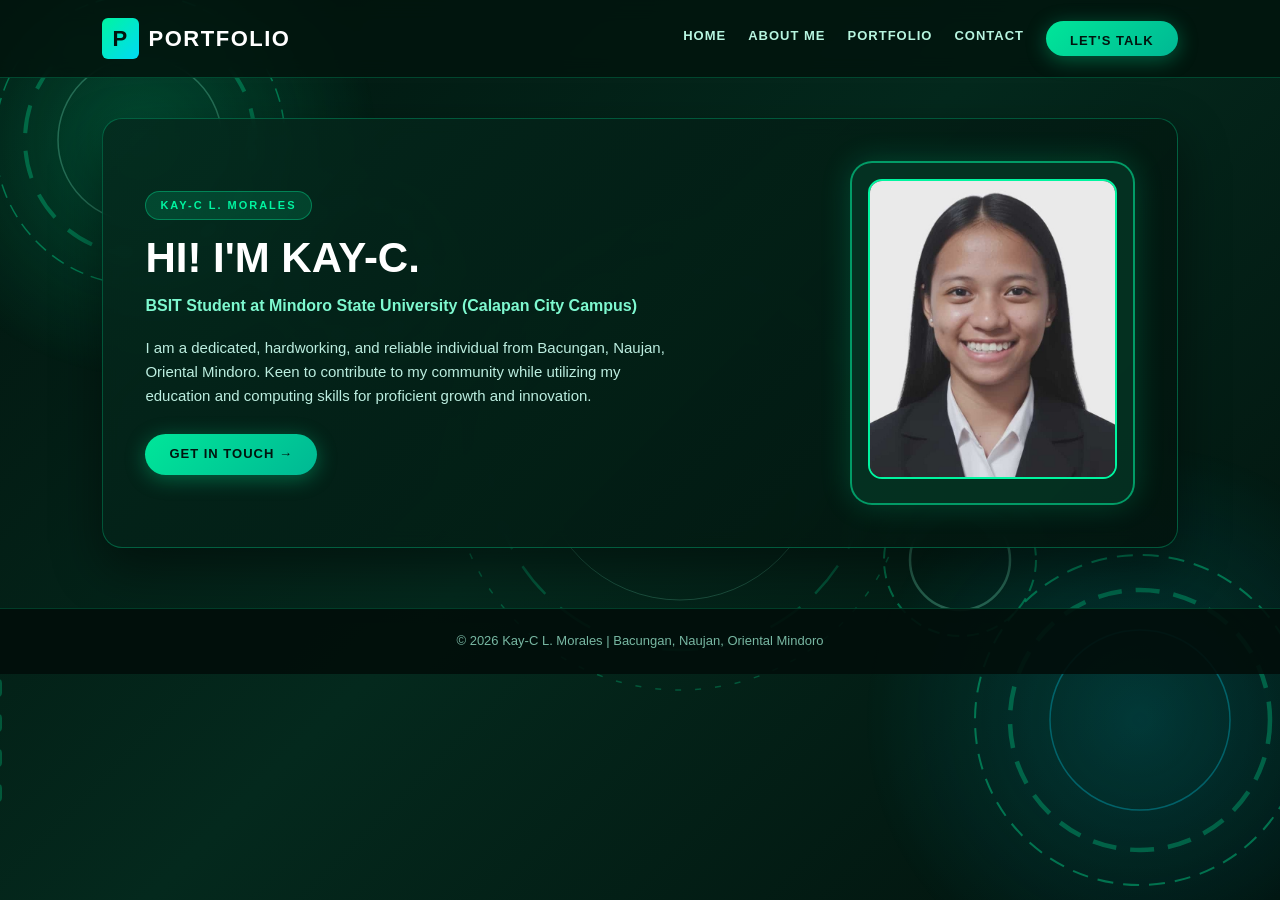
<file: index.html>
<!DOCTYPE html>
<html lang="en">
<head>
    <meta charset="utf-8" />
    <meta name="viewport" content="width=device-width, initial-scale=1.0" />
    <title>Home - Kay-C L. Morales | Portfolio</title>
    <link rel="stylesheet" type="text/css" href="mystyle.css" />
</head>
<body>

    <svg class="bg-canvas" viewBox="0 0 1440 900" preserveAspectRatio="xMidYMid slice" xmlns="http://www.w3.org/2000/svg">
        <defs>
            <radialGradient id="emeraldGlow" cx="50%" cy="50%" r="50%">
                <stop offset="0%" stop-color="#00f5a0" stop-opacity="0.32" />
                <stop offset="100%" stop-color="#00f5a0" stop-opacity="0" />
            </radialGradient>
            <radialGradient id="tealGlow" cx="50%" cy="50%" r="50%">
                <stop offset="0%" stop-color="#00d9f5" stop-opacity="0.24" />
                <stop offset="100%" stop-color="#00d9f5" stop-opacity="0" />
            </radialGradient>
        </defs>
        <circle cx="220" cy="140" r="240" fill="url(#emeraldGlow)" class="aura-pulse" />
        <circle cx="1220" cy="720" r="280" fill="url(#tealGlow)" class="aura-pulse" />
        <g class="spin-cw">
            <circle cx="220" cy="140" r="145" fill="none" stroke="#00f5a0" stroke-width="1.5" stroke-dasharray="14 8" opacity="0.55" />
            <circle cx="220" cy="140" r="115" fill="none" stroke="#00e699" stroke-width="4" stroke-dasharray="28 18" opacity="0.45" />
            <circle cx="220" cy="140" r="82" fill="none" stroke="#7ef9d0" stroke-width="1.5" opacity="0.4" />
        </g>
        <g class="spin-ccw">
            <circle cx="440" cy="270" r="95" fill="none" stroke="#00f5a0" stroke-width="2" stroke-dasharray="10 10" opacity="0.5" />
            <circle cx="440" cy="270" r="68" fill="none" stroke="#00d9f5" stroke-width="3" stroke-dasharray="18 12" opacity="0.4" />
        </g>
        <g class="spin-cw-slow">
            <circle cx="760" cy="460" r="230" fill="none" stroke="#00f5a0" stroke-width="1.5" stroke-dasharray="6 14" opacity="0.35" />
            <circle cx="760" cy="460" r="190" fill="none" stroke="#00e699" stroke-width="2.5" stroke-dasharray="36 20" opacity="0.35" />
            <circle cx="760" cy="460" r="140" fill="none" stroke="#7ef9d0" stroke-width="1" opacity="0.28" />
        </g>
        <g class="spin-cw">
            <circle cx="1220" cy="720" r="165" fill="none" stroke="#00f5a0" stroke-width="2" stroke-dasharray="16 10" opacity="0.55" />
            <circle cx="1220" cy="720" r="130" fill="none" stroke="#00e699" stroke-width="4.5" stroke-dasharray="24 14" opacity="0.45" />
            <circle cx="1220" cy="720" r="90" fill="none" stroke="#00d9f5" stroke-width="1.5" opacity="0.45" />
        </g>
        <g class="spin-ccw">
            <circle cx="1040" cy="560" r="76" fill="none" stroke="#00f5a0" stroke-width="2" stroke-dasharray="12 8" opacity="0.5" />
            <circle cx="1040" cy="560" r="50" fill="none" stroke="#7ef9d0" stroke-width="2.5" opacity="0.4" />
        </g>
        <g stroke="#00f5a0" stroke-width="2" fill="none" opacity="0.35">
            <rect x="65" y="680" width="16" height="16" rx="3" />
            <rect x="65" y="715" width="16" height="16" rx="3" />
            <rect x="65" y="750" width="16" height="16" rx="3" />
            <rect x="65" y="785" width="16" height="16" rx="3" />
        </g>
    </svg>

    <header>
        <div class="brand-logo"><span>P</span> PORTFOLIO</div>
        <nav>
            <a href="index.html">Home</a>
            <a href="about.html">About Me</a>
            <a href="portfolio.html">Portfolio</a>
            <a href="contact.html">Contact</a>
            <a href="contact.html" class="btn-primary">Let's Talk</a>
        </nav>
    </header>

    <div class="container">
        <div id="hero-section">
            <div class="hero-text">
                <span class="section-badge">Kay-C L. Morales</span>
                <h1>HI! I'M KAY-C.</h1>
                <div class="hero-subtitle">BSIT Student at Mindoro State University (Calapan City Campus)</div>
                <p>I am a dedicated, hardworking, and reliable individual from Bacungan, Naujan, Oriental Mindoro. Keen to contribute to my community while utilizing my education and computing skills for proficient growth and innovation.</p>
                <a href="contact.html" class="btn-primary">Get In Touch &rarr;</a>
            </div>

            <div class="hero-image-box">
                <img src="profile.jpg" alt="Photo of Kay-C L. Morales" class="profile-photo" />
            </div>
        </div>
    </div>

    <footer>
        <p>&copy; 2026 Kay-C L. Morales | Bacungan, Naujan, Oriental Mindoro</p>
    </footer>

</body>
</html>
</file>
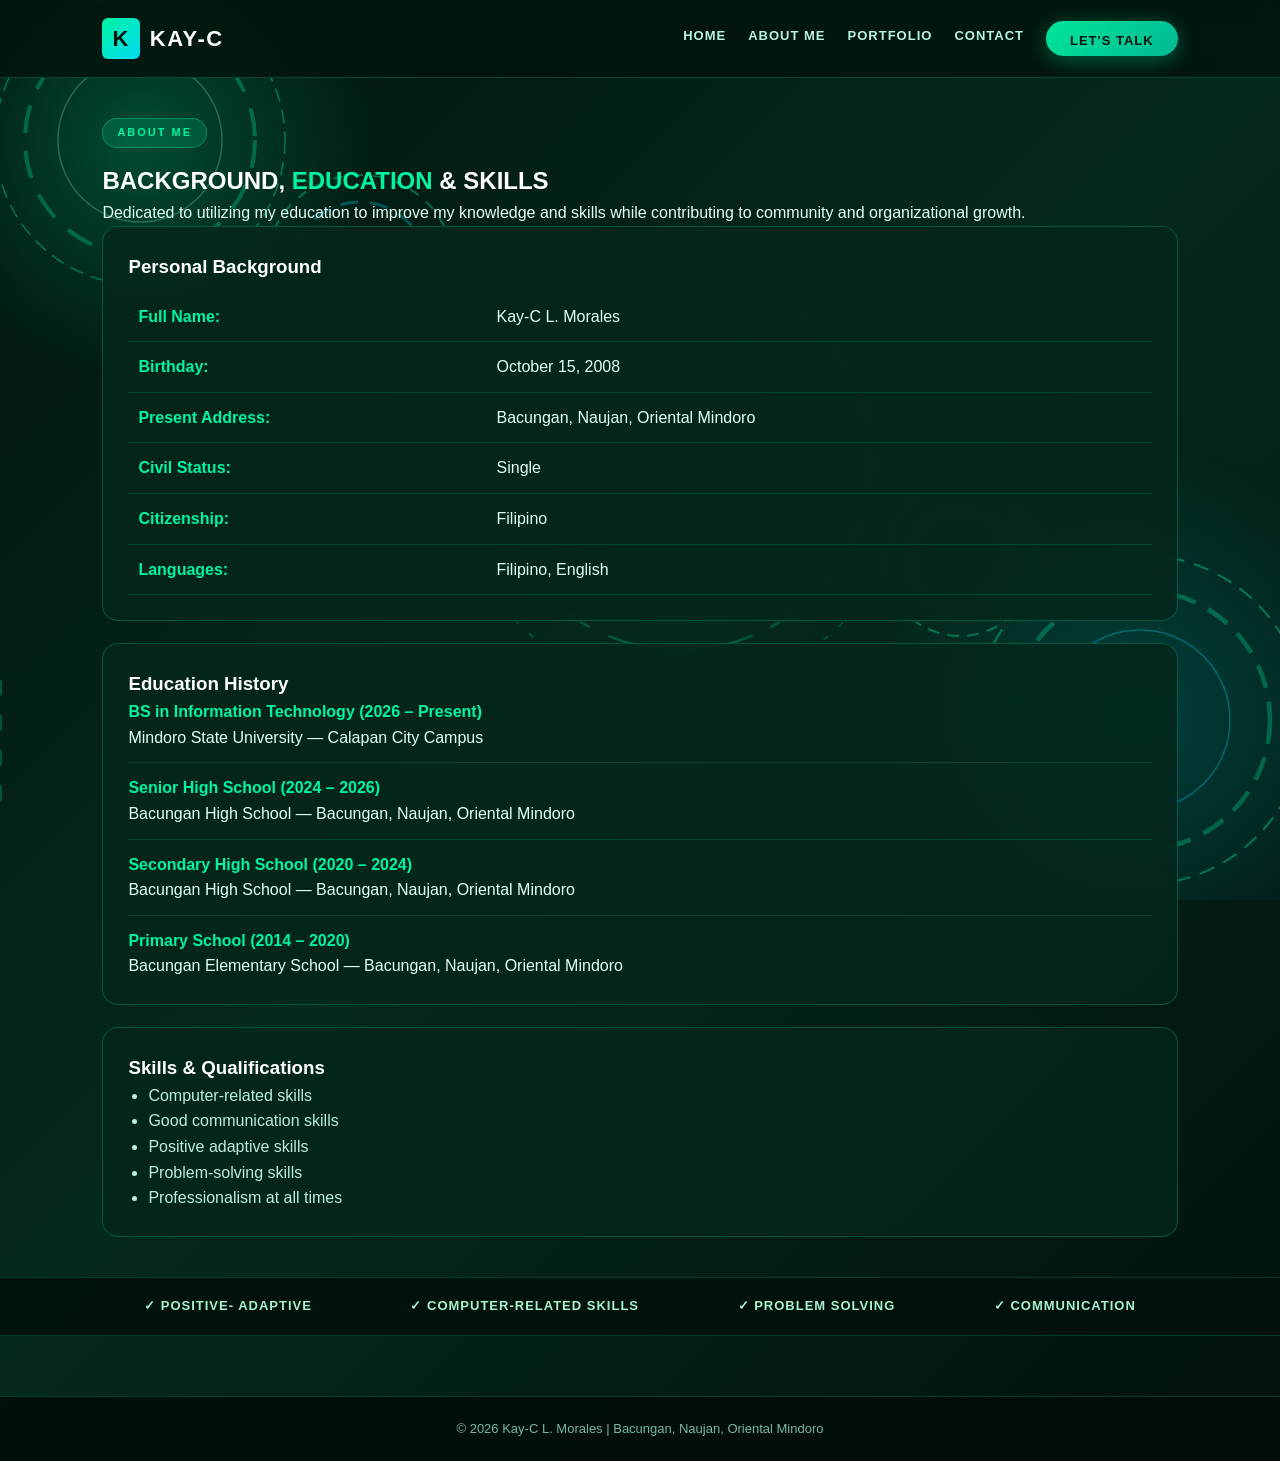
<file: about.html>
<!DOCTYPE html>
<html lang="en">
<head>
    <meta charset="utf-8" />
    <meta name="viewport" content="width=device-width, initial-scale=1.0" />
    <title>About Me - Kay-C L. Morales</title>
    <link rel="stylesheet" type="text/css" href="mystyle.css" />
</head>
<body>

    <svg class="bg-canvas" viewBox="0 0 1440 900" preserveAspectRatio="xMidYMid slice" xmlns="http://www.w3.org/2000/svg">
        <defs>
            <radialGradient id="emeraldGlow" cx="50%" cy="50%" r="50%">
                <stop offset="0%" stop-color="#00f5a0" stop-opacity="0.32" />
                <stop offset="100%" stop-color="#00f5a0" stop-opacity="0" />
            </radialGradient>
            <radialGradient id="tealGlow" cx="50%" cy="50%" r="50%">
                <stop offset="0%" stop-color="#00d9f5" stop-opacity="0.24" />
                <stop offset="100%" stop-color="#00d9f5" stop-opacity="0" />
            </radialGradient>
        </defs>
        <circle cx="220" cy="140" r="240" fill="url(#emeraldGlow)" class="aura-pulse" />
        <circle cx="1220" cy="720" r="280" fill="url(#tealGlow)" class="aura-pulse" />
        <g class="spin-cw">
            <circle cx="220" cy="140" r="145" fill="none" stroke="#00f5a0" stroke-width="1.5" stroke-dasharray="14 8" opacity="0.55" />
            <circle cx="220" cy="140" r="115" fill="none" stroke="#00e699" stroke-width="4" stroke-dasharray="28 18" opacity="0.45" />
            <circle cx="220" cy="140" r="82" fill="none" stroke="#7ef9d0" stroke-width="1.5" opacity="0.4" />
        </g>
        <g class="spin-ccw">
            <circle cx="440" cy="270" r="95" fill="none" stroke="#00f5a0" stroke-width="2" stroke-dasharray="10 10" opacity="0.5" />
            <circle cx="440" cy="270" r="68" fill="none" stroke="#00d9f5" stroke-width="3" stroke-dasharray="18 12" opacity="0.4" />
        </g>
        <g class="spin-cw-slow">
            <circle cx="760" cy="460" r="230" fill="none" stroke="#00f5a0" stroke-width="1.5" stroke-dasharray="6 14" opacity="0.35" />
            <circle cx="760" cy="460" r="190" fill="none" stroke="#00e699" stroke-width="2.5" stroke-dasharray="36 20" opacity="0.35" />
            <circle cx="760" cy="460" r="140" fill="none" stroke="#7ef9d0" stroke-width="1" opacity="0.28" />
        </g>
        <g class="spin-cw">
            <circle cx="1220" cy="720" r="165" fill="none" stroke="#00f5a0" stroke-width="2" stroke-dasharray="16 10" opacity="0.55" />
            <circle cx="1220" cy="720" r="130" fill="none" stroke="#00e699" stroke-width="4.5" stroke-dasharray="24 14" opacity="0.45" />
            <circle cx="1220" cy="720" r="90" fill="none" stroke="#00d9f5" stroke-width="1.5" opacity="0.45" />
        </g>
        <g class="spin-ccw">
            <circle cx="1040" cy="560" r="76" fill="none" stroke="#00f5a0" stroke-width="2" stroke-dasharray="12 8" opacity="0.5" />
            <circle cx="1040" cy="560" r="50" fill="none" stroke="#7ef9d0" stroke-width="2.5" opacity="0.4" />
        </g>
        <g stroke="#00f5a0" stroke-width="2" fill="none" opacity="0.35">
            <rect x="65" y="680" width="16" height="16" rx="3" />
            <rect x="65" y="715" width="16" height="16" rx="3" />
            <rect x="65" y="750" width="16" height="16" rx="3" />
            <rect x="65" y="785" width="16" height="16" rx="3" />
        </g>
    </svg>

    <header>
        <div class="brand-logo"><span>K</span> KAY-C</div>
        <nav>
            <a href="index.html">Home</a>
            <a href="about.html">About Me</a>
            <a href="portfolio.html">Portfolio</a>
            <a href="contact.html">Contact</a>
            <a href="contact.html" class="btn-primary">Let's Talk</a>
        </nav>
    </header>

    <div class="container">
        <span class="section-badge">About Me</span>
        <h2>BACKGROUND, <span class="text-mint">EDUCATION</span> &amp; SKILLS</h2>
        <p>Dedicated to utilizing my education to improve my knowledge and skills while contributing to community and organizational growth.</p>

        <div class="dark-card">
            <h3>Personal Background</h3>
            <table>
                <tr>
                    <td class="label-col">Full Name:</td>
                    <td>Kay-C L. Morales</td>
                </tr>
                <tr>
                    <td class="label-col">Birthday:</td>
                    <td>October 15, 2008</td>
                </tr>
                <tr>
                    <td class="label-col">Present Address:</td>
                    <td>Bacungan, Naujan, Oriental Mindoro</td>
                </tr>
                <tr>
                    <td class="label-col">Civil Status:</td>
                    <td>Single</td>
                </tr>
                <tr>
                    <td class="label-col">Citizenship:</td>
                    <td>Filipino</td>
                </tr>
                <tr>
                    <td class="label-col">Languages:</td>
                    <td>Filipino, English</td>
                </tr>
            </table>
        </div>

        <div class="dark-card">
            <h3>Education History</h3>
            <p><strong class="text-mint">BS in Information Technology (2026 – Present)</strong><br />
            Mindoro State University — Calapan City Campus</p>
            <hr style="border: 0; border-top: 1px solid rgba(0, 245, 160, 0.16); margin: 12px 0;" />
            <p><strong class="text-mint">Senior High School (2024 – 2026)</strong><br />
            Bacungan High School — Bacungan, Naujan, Oriental Mindoro</p>
            <hr style="border: 0; border-top: 1px solid rgba(0, 245, 160, 0.16); margin: 12px 0;" />
            <p><strong class="text-mint">Secondary High School (2020 – 2024)</strong><br />
            Bacungan High School — Bacungan, Naujan, Oriental Mindoro</p>
            <hr style="border: 0; border-top: 1px solid rgba(0, 245, 160, 0.16); margin: 12px 0;" />
            <p><strong class="text-mint">Primary School (2014 – 2020)</strong><br />
            Bacungan Elementary School — Bacungan, Naujan, Oriental Mindoro</p>
        </div>

        <div class="dark-card">
            <h3>Skills &amp; Qualifications</h3>
            <ul style="padding-left: 20px; color: #bceee0;">
                <li>Computer-related skills</li>
                <li>Good communication skills</li>
                <li>Positive adaptive skills</li>
                <li>Problem-solving skills</li>
                <li>Professionalism at all times</li>
            </ul>
        </div>
    </div>

    <div class="skills-strip">
        <span>&#10003; POSITIVE- ADAPTIVE</span>
        <span>&#10003; COMPUTER-RELATED SKILLS</span>
        <span>&#10003; PROBLEM SOLVING</span>
        <span>&#10003; COMMUNICATION</span>
    </div>

    <footer>
        <p>&copy; 2026 Kay-C L. Morales | Bacungan, Naujan, Oriental Mindoro</p>
    </footer>

</body>
</html>
</file>
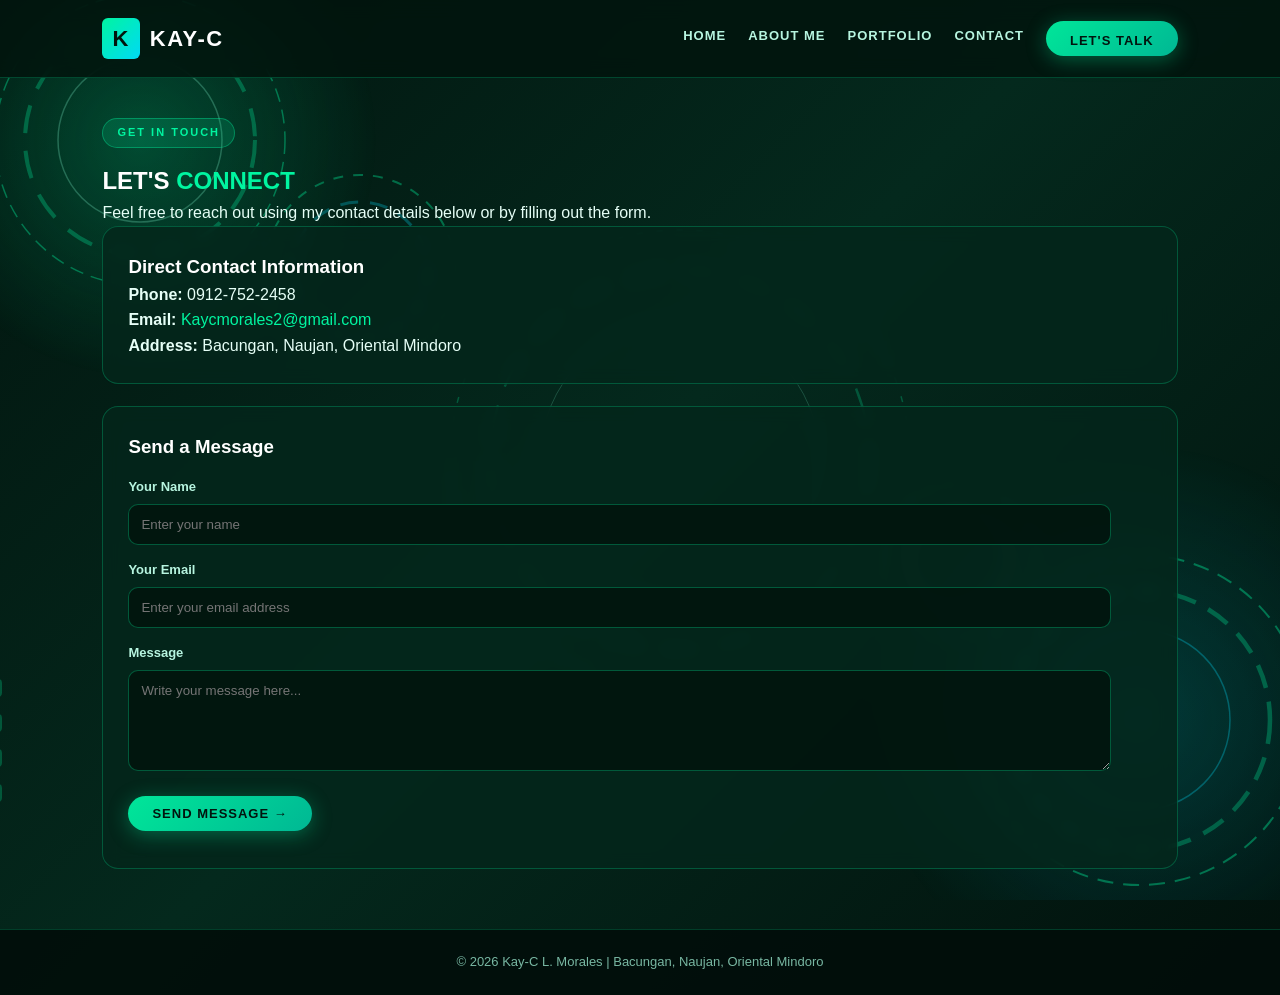
<file: contact.html>
<!DOCTYPE html>
<html lang="en">
<head>
    <meta charset="utf-8" />
    <meta name="viewport" content="width=device-width, initial-scale=1.0" />
    <title>Contact - Kay-C L. Morales</title>
    <link rel="stylesheet" type="text/css" href="mystyle.css" />
</head>
<body>

    <svg class="bg-canvas" viewBox="0 0 1440 900" preserveAspectRatio="xMidYMid slice" xmlns="http://www.w3.org/2000/svg">
        <defs>
            <radialGradient id="emeraldGlow" cx="50%" cy="50%" r="50%">
                <stop offset="0%" stop-color="#00f5a0" stop-opacity="0.32" />
                <stop offset="100%" stop-color="#00f5a0" stop-opacity="0" />
            </radialGradient>
            <radialGradient id="tealGlow" cx="50%" cy="50%" r="50%">
                <stop offset="0%" stop-color="#00d9f5" stop-opacity="0.24" />
                <stop offset="100%" stop-color="#00d9f5" stop-opacity="0" />
            </radialGradient>
        </defs>
        <circle cx="220" cy="140" r="240" fill="url(#emeraldGlow)" class="aura-pulse" />
        <circle cx="1220" cy="720" r="280" fill="url(#tealGlow)" class="aura-pulse" />
        <g class="spin-cw">
            <circle cx="220" cy="140" r="145" fill="none" stroke="#00f5a0" stroke-width="1.5" stroke-dasharray="14 8" opacity="0.55" />
            <circle cx="220" cy="140" r="115" fill="none" stroke="#00e699" stroke-width="4" stroke-dasharray="28 18" opacity="0.45" />
            <circle cx="220" cy="140" r="82" fill="none" stroke="#7ef9d0" stroke-width="1.5" opacity="0.4" />
        </g>
        <g class="spin-ccw">
            <circle cx="440" cy="270" r="95" fill="none" stroke="#00f5a0" stroke-width="2" stroke-dasharray="10 10" opacity="0.5" />
            <circle cx="440" cy="270" r="68" fill="none" stroke="#00d9f5" stroke-width="3" stroke-dasharray="18 12" opacity="0.4" />
        </g>
        <g class="spin-cw-slow">
            <circle cx="760" cy="460" r="230" fill="none" stroke="#00f5a0" stroke-width="1.5" stroke-dasharray="6 14" opacity="0.35" />
            <circle cx="760" cy="460" r="190" fill="none" stroke="#00e699" stroke-width="2.5" stroke-dasharray="36 20" opacity="0.35" />
            <circle cx="760" cy="460" r="140" fill="none" stroke="#7ef9d0" stroke-width="1" opacity="0.28" />
        </g>
        <g class="spin-cw">
            <circle cx="1220" cy="720" r="165" fill="none" stroke="#00f5a0" stroke-width="2" stroke-dasharray="16 10" opacity="0.55" />
            <circle cx="1220" cy="720" r="130" fill="none" stroke="#00e699" stroke-width="4.5" stroke-dasharray="24 14" opacity="0.45" />
            <circle cx="1220" cy="720" r="90" fill="none" stroke="#00d9f5" stroke-width="1.5" opacity="0.45" />
        </g>
        <g class="spin-ccw">
            <circle cx="1040" cy="560" r="76" fill="none" stroke="#00f5a0" stroke-width="2" stroke-dasharray="12 8" opacity="0.5" />
            <circle cx="1040" cy="560" r="50" fill="none" stroke="#7ef9d0" stroke-width="2.5" opacity="0.4" />
        </g>
        <g stroke="#00f5a0" stroke-width="2" fill="none" opacity="0.35">
            <rect x="65" y="680" width="16" height="16" rx="3" />
            <rect x="65" y="715" width="16" height="16" rx="3" />
            <rect x="65" y="750" width="16" height="16" rx="3" />
            <rect x="65" y="785" width="16" height="16" rx="3" />
        </g>
    </svg>

    <header>
        <div class="brand-logo"><span>K</span> KAY-C</div>
        <nav>
            <a href="index.html">Home</a>
            <a href="about.html">About Me</a>
            <a href="portfolio.html">Portfolio</a>
            <a href="contact.html">Contact</a>
            <a href="contact.html" class="btn-primary">Let's Talk</a>
        </nav>
    </header>

    <div class="container">
        <span class="section-badge">Get In Touch</span>
        <h2>LET'S <span class="text-mint">CONNECT</span></h2>
        <p>Feel free to reach out using my contact details below or by filling out the form.</p>

        <div class="dark-card">
            <h3>Direct Contact Information</h3>
            <p><strong>Phone:</strong> 0912-752-2458</p>
            <p><strong>Email:</strong> <a href="mailto:Kaycmorales2@gmail.com" class="content-link">Kaycmorales2@gmail.com</a></p>
            <p><strong>Address:</strong> Bacungan, Naujan, Oriental Mindoro</p>
        </div>

        <div class="dark-card">
            <h3>Send a Message</h3>
            <form onsubmit="handleFormSubmit(event)">
                <label for="name">Your Name</label>
                <input type="text" id="name" name="name" placeholder="Enter your name" required />

                <label for="email">Your Email</label>
                <input type="email" id="email" name="email" placeholder="Enter your email address" required />

                <label for="message">Message</label>
                <textarea id="message" name="message" rows="5" placeholder="Write your message here..." required></textarea>

                <button type="submit" class="btn-primary" style="margin-top: 18px;">Send Message &rarr;</button>
            </form>
            <p id="form-status" style="margin-top: 12px; color: #00f5a0; font-weight: 600;"></p>
        </div>
    </div>

    <footer>
        <p>&copy; 2026 Kay-C L. Morales | Bacungan, Naujan, Oriental Mindoro</p>
    </footer>

    <script>
        function handleFormSubmit(event) {
            event.preventDefault();
            const statusEl = document.getElementById('form-status');
            statusEl.textContent = 'Thank you for your message! Your details have been noted.';
            event.target.reset();
        }
    </script>

</body>
</html>
</file>
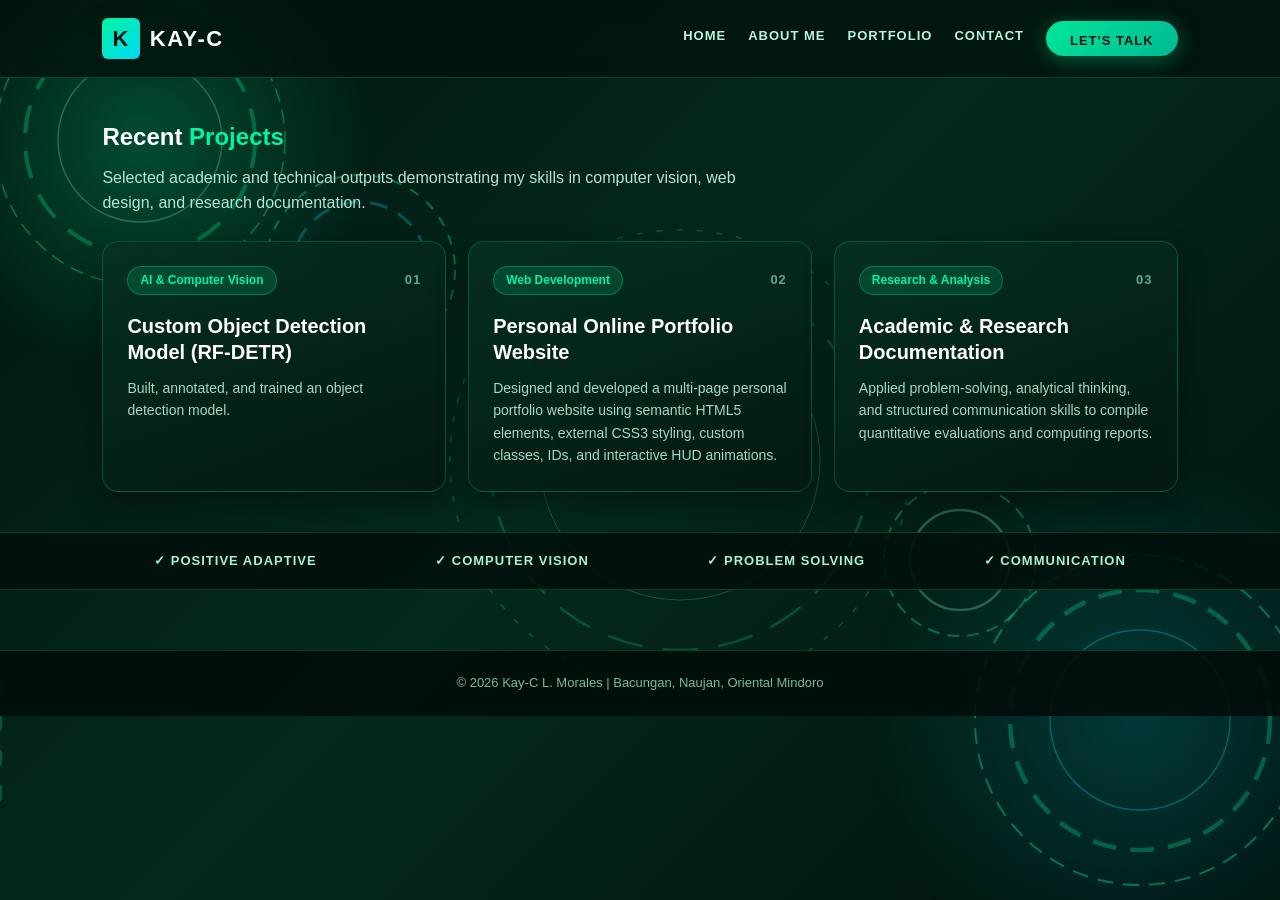
<file: portfolio.html>
<!DOCTYPE html>
<html lang="en">
<head>
    <meta charset="utf-8" />
    <meta name="viewport" content="width=device-width, initial-scale=1.0" />
    <title>Portfolio - Kay-C L. Morales</title>
    <link rel="stylesheet" type="text/css" href="mystyle.css" />
</head>
<body>

    <svg class="bg-canvas" viewBox="0 0 1440 900" preserveAspectRatio="xMidYMid slice" xmlns="http://www.w3.org/2000/svg">
        <defs>
            <radialGradient id="emeraldGlow" cx="50%" cy="50%" r="50%">
                <stop offset="0%" stop-color="#00f5a0" stop-opacity="0.32" />
                <stop offset="100%" stop-color="#00f5a0" stop-opacity="0" />
            </radialGradient>
            <radialGradient id="tealGlow" cx="50%" cy="50%" r="50%">
                <stop offset="0%" stop-color="#00d9f5" stop-opacity="0.24" />
                <stop offset="100%" stop-color="#00d9f5" stop-opacity="0" />
            </radialGradient>
        </defs>
        <circle cx="220" cy="140" r="240" fill="url(#emeraldGlow)" class="aura-pulse" />
        <circle cx="1220" cy="720" r="280" fill="url(#tealGlow)" class="aura-pulse" />
        <g class="spin-cw">
            <circle cx="220" cy="140" r="145" fill="none" stroke="#00f5a0" stroke-width="1.5" stroke-dasharray="14 8" opacity="0.55" />
            <circle cx="220" cy="140" r="115" fill="none" stroke="#00e699" stroke-width="4" stroke-dasharray="28 18" opacity="0.45" />
            <circle cx="220" cy="140" r="82" fill="none" stroke="#7ef9d0" stroke-width="1.5" opacity="0.4" />
        </g>
        <g class="spin-ccw">
            <circle cx="440" cy="270" r="95" fill="none" stroke="#00f5a0" stroke-width="2" stroke-dasharray="10 10" opacity="0.5" />
            <circle cx="440" cy="270" r="68" fill="none" stroke="#00d9f5" stroke-width="3" stroke-dasharray="18 12" opacity="0.4" />
        </g>
        <g class="spin-cw-slow">
            <circle cx="760" cy="460" r="230" fill="none" stroke="#00f5a0" stroke-width="1.5" stroke-dasharray="6 14" opacity="0.35" />
            <circle cx="760" cy="460" r="190" fill="none" stroke="#00e699" stroke-width="2.5" stroke-dasharray="36 20" opacity="0.35" />
            <circle cx="760" cy="460" r="140" fill="none" stroke="#7ef9d0" stroke-width="1" opacity="0.28" />
        </g>
        <g class="spin-cw">
            <circle cx="1220" cy="720" r="165" fill="none" stroke="#00f5a0" stroke-width="2" stroke-dasharray="16 10" opacity="0.55" />
            <circle cx="1220" cy="720" r="130" fill="none" stroke="#00e699" stroke-width="4.5" stroke-dasharray="24 14" opacity="0.45" />
            <circle cx="1220" cy="720" r="90" fill="none" stroke="#00d9f5" stroke-width="1.5" opacity="0.45" />
        </g>
        <g class="spin-ccw">
            <circle cx="1040" cy="560" r="76" fill="none" stroke="#00f5a0" stroke-width="2" stroke-dasharray="12 8" opacity="0.5" />
            <circle cx="1040" cy="560" r="50" fill="none" stroke="#7ef9d0" stroke-width="2.5" opacity="0.4" />
        </g>
        <g stroke="#00f5a0" stroke-width="2" fill="none" opacity="0.35">
            <rect x="65" y="680" width="16" height="16" rx="3" />
            <rect x="65" y="715" width="16" height="16" rx="3" />
            <rect x="65" y="750" width="16" height="16" rx="3" />
            <rect x="65" y="785" width="16" height="16" rx="3" />
        </g>
    </svg>

    <header>
        <div class="brand-logo"><span>K</span> KAY-C</div>
        <nav>
            <a href="index.html">Home</a>
            <a href="about.html">About Me</a>
            <a href="portfolio.html">Portfolio</a>
            <a href="contact.html">Contact</a>
            <a href="contact.html" class="btn-primary">Let's Talk</a>
        </nav>
    </header>

    <div class="container">
        <h2>Recent <span class="text-mint">Projects</span></h2>
        <p style="color: #b7e4d6; margin-top: 8px; max-width: 680px;">Selected academic and technical outputs demonstrating my skills in computer vision, web design, and research documentation.</p>

        <div class="project-grid">
            <div class="project-card">
                <div class="card-top">
                    <span class="project-tag">AI &amp; Computer Vision</span>
                    <span class="project-num">01</span>
                </div>
                <h3>Custom Object Detection Model (RF-DETR)</h3>
                <p>Built, annotated, and trained an object detection model.</p>
            </div>

            <div class="project-card">
                <div class="card-top">
                    <span class="project-tag">Web Development</span>
                    <span class="project-num">02</span>
                </div>
                <h3>Personal Online Portfolio Website</h3>
                <p>Designed and developed a multi-page personal portfolio website using semantic HTML5 elements, external CSS3 styling, custom classes, IDs, and interactive HUD animations.</p>
            </div>

            <div class="project-card">
                <div class="card-top">
                    <span class="project-tag">Research &amp; Analysis</span>
                    <span class="project-num">03</span>
                </div>
                <h3>Academic &amp; Research Documentation</h3>
                <p>Applied problem-solving, analytical thinking, and structured communication skills to compile quantitative evaluations and computing reports.</p>
            </div>
        </div>
    </div>

    <div class="skills-strip">
        <span>&#10003; POSITIVE ADAPTIVE</span>
        <span>&#10003; COMPUTER VISION</span>
        <span>&#10003; PROBLEM SOLVING</span>
        <span>&#10003; COMMUNICATION</span>
    </div>

    <footer>
        <p>&copy; 2026 Kay-C L. Morales | Bacungan, Naujan, Oriental Mindoro</p>
    </footer>

</body>
</html>
</file>
<file: mystyle.css>
* {
    box-sizing: border-box;
    margin: 0;
    padding: 0;
}

body {
    font-family: 'Segoe UI', Tahoma, Geneva, Verdana, sans-serif;
    background: linear-gradient(135deg, #02140e 0%, #04291d 48%, #02110c 100%);
    color: #e6fff7;
    min-height: 100vh;
    line-height: 1.6;
    overflow-x: hidden;
    position: relative;
}

.bg-canvas {
    position: fixed;
    inset: 0;
    width: 100vw;
    height: 100vh;
    z-index: 0;
    pointer-events: none;
    opacity: 0.72;
}

@keyframes rotateCW {
    from {
        transform: rotate(0deg);
    }
    to {
        transform: rotate(360deg);
    }
}

@keyframes rotateCCW {
    from {
        transform: rotate(360deg);
    }
    to {
        transform: rotate(0deg);
    }
}

@keyframes pulseAura {
    0%, 100% {
        opacity: 0.35;
        transform: scale(1);
    }
    50% {
        opacity: 0.65;
        transform: scale(1.08);
    }
}

.spin-cw {
    transform-box: fill-box;
    transform-origin: center;
    animation: rotateCW 36s linear infinite;
}

.spin-cw-slow {
    transform-box: fill-box;
    transform-origin: center;
    animation: rotateCW 65s linear infinite;
}

.spin-ccw {
    transform-box: fill-box;
    transform-origin: center;
    animation: rotateCCW 44s linear infinite;
}

.aura-pulse {
    transform-box: fill-box;
    transform-origin: center;
    animation: pulseAura 7s ease-in-out infinite;
}

header {
    position: relative;
    z-index: 2;
    background: rgba(2, 20, 14, 0.85);
    backdrop-filter: blur(10px);
    padding: 18px 8%;
    border-bottom: 1px solid rgba(0, 245, 160, 0.22);
    display: flex;
    justify-content: space-between;
    align-items: center;
    flex-wrap: wrap;
    gap: 15px;
}

.brand-logo {
    font-size: 22px;
    font-weight: 800;
    color: #ffffff;
    letter-spacing: 1.5px;
    text-transform: uppercase;
    display: flex;
    align-items: center;
    gap: 10px;
}

.brand-logo span {
    background: linear-gradient(135deg, #00f5a0, #00d9f5);
    color: #02140e;
    padding: 3px 10px;
    border-radius: 6px;
    font-weight: 900;
}

nav {
    display: flex;
    align-items: center;
    gap: 22px;
    flex-wrap: wrap;
}

nav a:link,
nav a:visited {
    color: #b7f5e0;
    text-decoration: none;
    font-size: 13px;
    font-weight: 600;
    letter-spacing: 1px;
    text-transform: uppercase;
    padding-bottom: 4px;
    cursor: pointer;
}

nav a:hover {
    color: #00f5a0;
    border-bottom: 2px solid #00f5a0;
}

nav a:active {
    color: #ffffff;
}

.btn-primary {
    display: inline-block;
    background: linear-gradient(135deg, #00e699 0%, #00b894 100%);
    color: #02140e !important;
    padding: 10px 24px;
    border-radius: 50px;
    font-size: 13px;
    font-weight: 800;
    text-transform: uppercase;
    letter-spacing: 1px;
    text-decoration: none !important;
    border: none;
    cursor: pointer;
    box-shadow: 0 4px 20px rgba(0, 230, 153, 0.35);
}

.btn-primary:hover {
    background: linear-gradient(135deg, #00f5a0 0%, #00d9f5 100%);
}

.container {
    position: relative;
    z-index: 2;
    width: 84%;
    max-width: 1100px;
    margin: 40px auto;
}

.section-badge {
    display: inline-block;
    background: rgba(0, 245, 160, 0.14);
    color: #00f5a0;
    font-size: 11px;
    font-weight: 700;
    letter-spacing: 2px;
    text-transform: uppercase;
    padding: 5px 14px;
    border-radius: 999px;
    margin-bottom: 14px;
    border: 1px solid rgba(0, 245, 160, 0.35);
}

h1, h2, h3 {
    color: #ffffff;
    margin-top: 0;
}

.text-mint {
    color: #00f5a0;
}

.hero-subtitle {
    font-size: 16px;
    color: #7ef9d0;
    font-weight: 600;
    margin-top: 10px;
    margin-bottom: 18px;
}

#hero-section {
    display: flex;
    align-items: center;
    justify-content: space-between;
    gap: 40px;
    padding: 42px;
    background: linear-gradient(135deg, rgba(4, 41, 29, 0.85) 0%, rgba(2, 20, 14, 0.9) 100%);
    backdrop-filter: blur(8px);
    border: 1px solid rgba(0, 245, 160, 0.28);
    border-radius: 20px;
    flex-wrap: wrap;
    box-shadow: 0 20px 50px rgba(0, 0, 0, 0.45);
}

.hero-text {
    flex: 1;
    min-width: 280px;
}

.hero-text h1 {
    font-size: 42px;
    line-height: 1.15;
    margin-bottom: 0;
    text-transform: uppercase;
}

.hero-text p {
    color: #bceee0;
    font-size: 15px;
    margin-bottom: 26px;
    max-width: 540px;
}

.hero-image-box {
    flex: 0 0 285px;
    text-align: center;
    background: rgba(6, 56, 39, 0.75);
    padding: 16px;
    border-radius: 22px;
    border: 2px solid rgba(0, 245, 160, 0.55);
    box-shadow: 0 0 30px rgba(0, 245, 160, 0.2);
}

.profile-photo {
    width: 100%;
    height: 300px;
    object-fit: cover;
    border-radius: 14px;
    border: 2px solid #00f5a0;
}

.skills-strip {
    position: relative;
    z-index: 2;
    background: rgba(2, 17, 12, 0.88);
    border-top: 1px solid rgba(0, 245, 160, 0.2);
    border-bottom: 1px solid rgba(0, 245, 160, 0.2);
    padding: 18px 8%;
    text-align: center;
    margin-top: 30px;
    display: flex;
    justify-content: space-around;
    flex-wrap: wrap;
    gap: 15px;
}

.skills-strip span {
    color: #a7f3d0;
    font-weight: 700;
    font-size: 13px;
    letter-spacing: 1px;
}

.dark-card {
    background: rgba(4, 38, 27, 0.82);
    backdrop-filter: blur(8px);
    border: 1px solid rgba(0, 245, 160, 0.24);
    border-radius: 16px;
    padding: 25px;
    margin-bottom: 22px;
}

.project-grid {
    display: grid;
    grid-template-columns: repeat(3, 1fr);
    gap: 22px;
    margin-top: 25px;
}

@media (max-width: 900px) {
    .project-grid {
        grid-template-columns: 1fr;
    }
}

.project-card {
    background: linear-gradient(160deg, rgba(6, 48, 34, 0.88) 0%, rgba(3, 24, 17, 0.92) 100%);
    backdrop-filter: blur(8px);
    color: #e6fff7;
    border-radius: 16px;
    padding: 24px;
    border: 1px solid rgba(0, 245, 160, 0.24);
    box-shadow: 0 12px 28px rgba(0, 0, 0, 0.35);
    transition: transform 0.25s ease, border-color 0.25s ease;
}

.project-card:hover {
    transform: translateY(-4px);
    border-color: rgba(0, 245, 160, 0.6);
}

.card-top {
    display: flex;
    justify-content: space-between;
    align-items: center;
    margin-bottom: 18px;
}

.project-tag {
    display: inline-block;
    background-color: rgba(0, 245, 160, 0.14);
    color: #00f5a0;
    font-size: 12px;
    font-weight: 600;
    padding: 4px 12px;
    border-radius: 999px;
    border: 1px solid rgba(0, 245, 160, 0.3);
}

.project-num {
    font-size: 13px;
    font-weight: 700;
    color: #5ea892;
    letter-spacing: 1px;
}

.project-card h3 {
    color: #ffffff;
    font-size: 20px;
    line-height: 1.3;
    margin-bottom: 12px;
}

.project-card p {
    color: #a7d7c7;
    font-size: 14px;
    line-height: 1.6;
    margin: 0;
}

.project-card p strong {
    color: #ffffff;
}

.highlight-code {
    color: #00f5a0;
}

table {
    width: 100%;
    border-collapse: collapse;
    margin-top: 10px;
}

td {
    padding: 12px 10px;
    border-bottom: 1px solid rgba(0, 245, 160, 0.14);
    color: #e6fff7;
}

td.label-col {
    font-weight: 700;
    color: #00f5a0;
    width: 35%;
}

form label {
    display: block;
    font-weight: 600;
    color: #b7f5e0;
    margin-top: 15px;
    font-size: 13px;
}

form input,
form textarea {
    width: 96%;
    padding: 12px;
    margin-top: 6px;
    background-color: rgba(2, 20, 14, 0.85);
    border: 1px solid rgba(0, 245, 160, 0.3);
    border-radius: 10px;
    color: #ffffff;
    font-family: inherit;
}

form input:focus,
form textarea:focus {
    outline: none;
    border-color: #00f5a0;
}

.content-link:link { color: #00f5a0; text-decoration: none; }
.content-link:visited { color: #7ef9d0; }
.content-link:hover { color: #ffffff; text-decoration: underline; }
.content-link:active { color: #00d9f5; }

footer {
    position: relative;
    z-index: 2;
    background: rgba(2, 14, 10, 0.9);
    border-top: 1px solid rgba(0, 245, 160, 0.2);
    text-align: center;
    padding: 22px;
    margin-top: 60px;
    color: #78b8a3;
    font-size: 13px;
}
</file>
